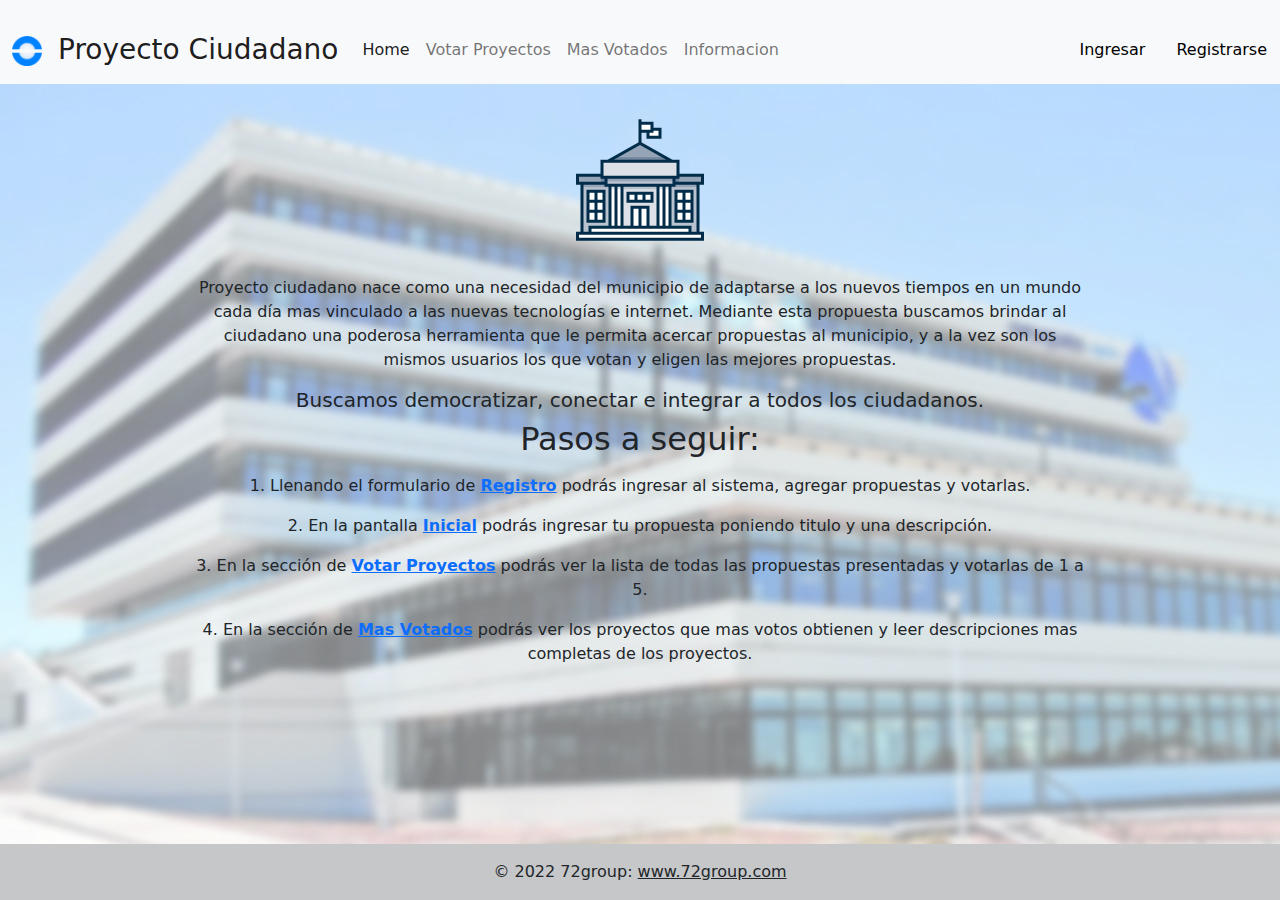
<file: informacion.html>
<!DOCTYPE html>
<html lang="en">
  <head>
    <meta charset="UTF-8">
    <meta http-equiv="X-UA-Compatible" content="IE=edge">
    <meta name="viewport" content="width=device-width, initial-scale=1.0">
    <title>PROYECTO CIUDADANO</title>
    <link rel="stylesheet" href="css/bootstrap.min.css">
    <link rel="stylesheet" href="css/estilo.CSS">
    <link rel="shortcut icon" href="img/favicon.png">
</head>

<body class="d-flex flex-column min-vh-100">

  <header>

    <nav class="navbar bg-light ">
        <div class="container">
         
        </div>
      </nav>



      <nav class="navbar navbar-expand-lg bg-light ">
        <div class="container-fluid">
            <a class="navbar-brand" href="#">
                <img src="img/favicon.png" alt="Bootstrap" width="30" height="30">
              </a>  
          <a class="navbar-brand fs-3" href="#">Proyecto Ciudadano</a>
          <button class="navbar-toggler" type="button" data-bs-toggle="collapse" data-bs-target="#navbarNav" aria-controls="navbarNav" aria-expanded="false" aria-label="Toggle navigation">
            <span class="navbar-toggler-icon"></span>
          </button>
          <div class="collapse navbar-collapse" id="navbarNav">
            <ul class="navbar-nav">
              <li class="nav-item">
                <a class="nav-link active" aria-current="page" href="index.html">Home</a>
              </li>
              <li class="nav-item">
                <a class="nav-link" href="votar.html">Votar Proyectos</a>
              </li>
              <li class="nav-item">
                <a class="nav-link" href="masvotados.html">Mas Votados</a>
              </li>
              <li class="nav-item">
                <a class="nav-link" href="informacion.html">Informacion</a>
              </li>
            </ul>


            <div class="position-absolute top-50 end-0 translate-middle-y">
            <a href="loggin.html"><button type="button" class="btn btn-light">Ingresar</button></a>
            <a href="registrarse.html"><button type="button" class="btn btn-light">Registrarse</button></a>
            </div>




          </div>
        </div>
      </nav>

    </header>



      <div>
        <img src="img/municipalidad.png" id="imagenMuni" >


      </div>


      <section class="parrafo_info">

        <p >
          Proyecto ciudadano nace como una necesidad del municipio de adaptarse a los nuevos tiempos en un mundo cada día mas vinculado a las nuevas tecnologías e internet.
          Mediante esta propuesta buscamos brindar al ciudadano una poderosa herramienta que le permita acercar propuestas al municipio, y a la vez son los mismos usuarios los que votan y eligen las mejores propuestas.  </p>
          <h5>Buscamos democratizar, conectar e integrar a todos los ciudadanos.</h5>
          
          <h2>Pasos a seguir:</h2>
          <p >  
            <p > 1. Llenando el formulario de <a href="registrarse.html"><strong>Registro</strong></a> podrás ingresar al sistema, agregar propuestas y votarlas.</p>
              <p > 2. En la pantalla <a href="index.html"><strong>Inicial</strong></a> podrás ingresar tu propuesta poniendo titulo y una descripción. </p>
                <p > 3. En la sección de <a href="votar.html"><strong>Votar Proyectos</strong></a> podrás ver la lista de todas las propuestas presentadas y votarlas de 1 a 5. </p>
                  <p > 4. En la sección de <a href="masvotados.html"><strong>Mas Votados</strong></a> podrás ver los proyectos que mas votos obtienen y leer descripciones mas completas de los proyectos.</p>

        </p>


      </section>

   







      <footer class="bg-light text-center text-lg-start mt-auto">
        <div class="text-center p-3" style="background-color: rgba(0, 0, 0, 0.2);">
         © 2022 72group:
        <a class="text-dark" href="https://www.ispc.edu.ar/">www.72group.com</a>
</div>       
</footer>




  

     
      <script src="https://cdn.jsdelivr.net/npm/bootstrap@5.2.2/dist/js/bootstrap.bundle.min.js" integrity="sha384-OERcA2EqjJCMA+/3y+gxIOqMEjwtxJY7qPCqsdltbNJuaOe923+mo//f6V8Qbsw3" crossorigin="anonymous"></script>

</body>
</html>
</file>
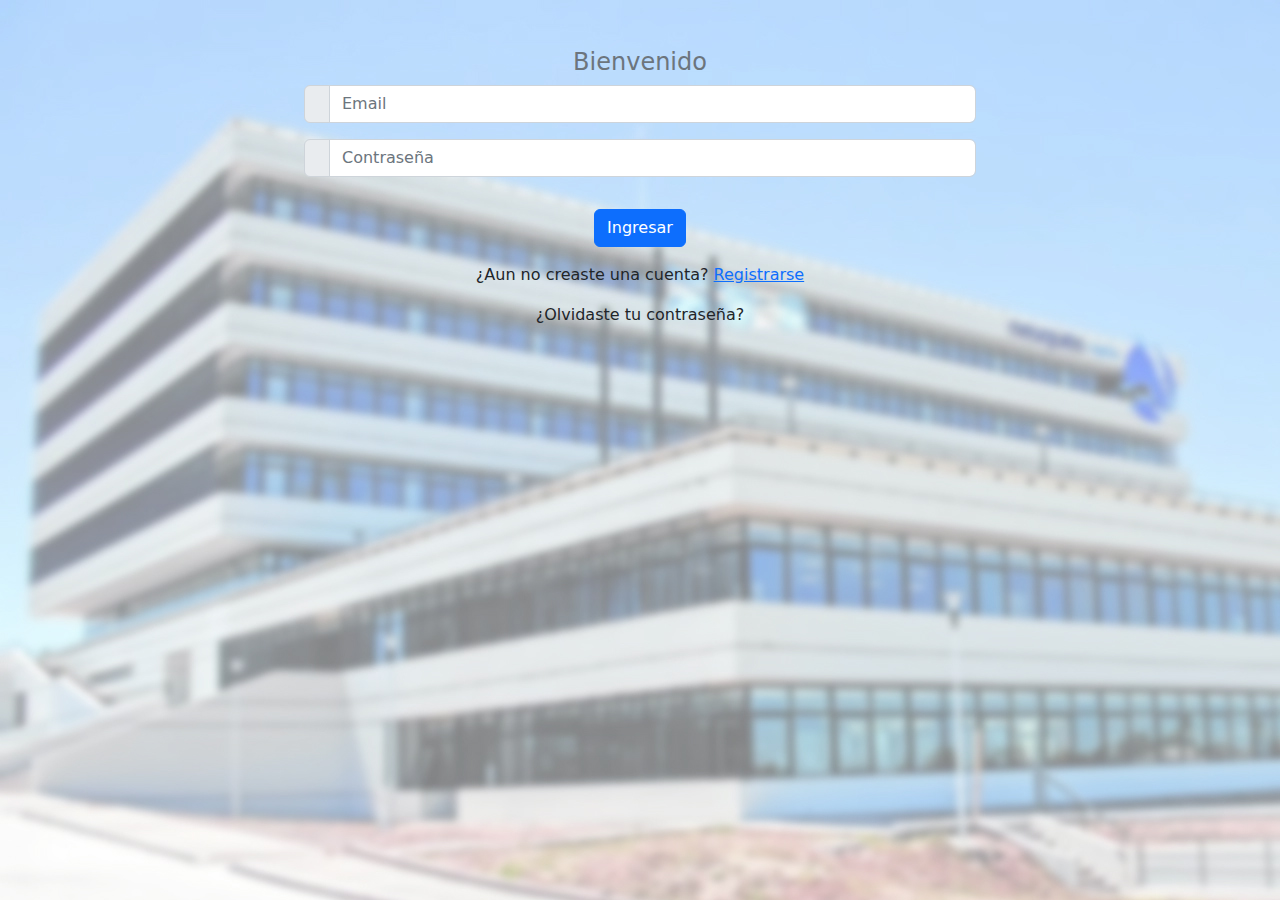
<file: loggin.html>
<!DOCTYPE html>
<html lang="en">
  <head>
    <meta charset="UTF-8">
    <meta http-equiv="X-UA-Compatible" content="IE=edge">
    <meta name="viewport" content="width=device-width, initial-scale=1.0">
    <title>PROYECTO CIUDADANO</title>
    <link rel="stylesheet" href="css/bootstrap.min.css">
    <link rel="stylesheet" href="css/estilo.CSS">
    <link rel="shortcut icon" href="img/favicon.png">
</head>

<body>

  

<section class="mx-auto p-5" style="width: 60% ;" id="seccion-reg" >

    <form class="text-center">
      <div class="text-secondary"><h4>Bienvenido</h4></div>

      <div class="input-group mb-3">
        <span class="input-group-text" id="basic-addon1"></span>
        <input type="email" class="form-control" placeholder="Email" aria-label="Username" aria-describedby="basic-addon1">
      </div>

      <div class="input-group mb-3">
        <span class="input-group-text" id="basic-addon1"></span>
        <input type="password" class="form-control" placeholder="Contraseña" aria-label="Username" aria-describedby="basic-addon1">
      </div>
        <button   type="submit" class="m-3 btn btn-primary text-center" >Ingresar</button>
      </form>

      <p class="text-center">¿Aun no creaste una cuenta? <a href="registrarse.html">Registrarse</a> </P>
      <p class="text-center">¿Olvidaste tu contraseña?</p>
    
    </section>
     
    
</body>
</html>
</file>
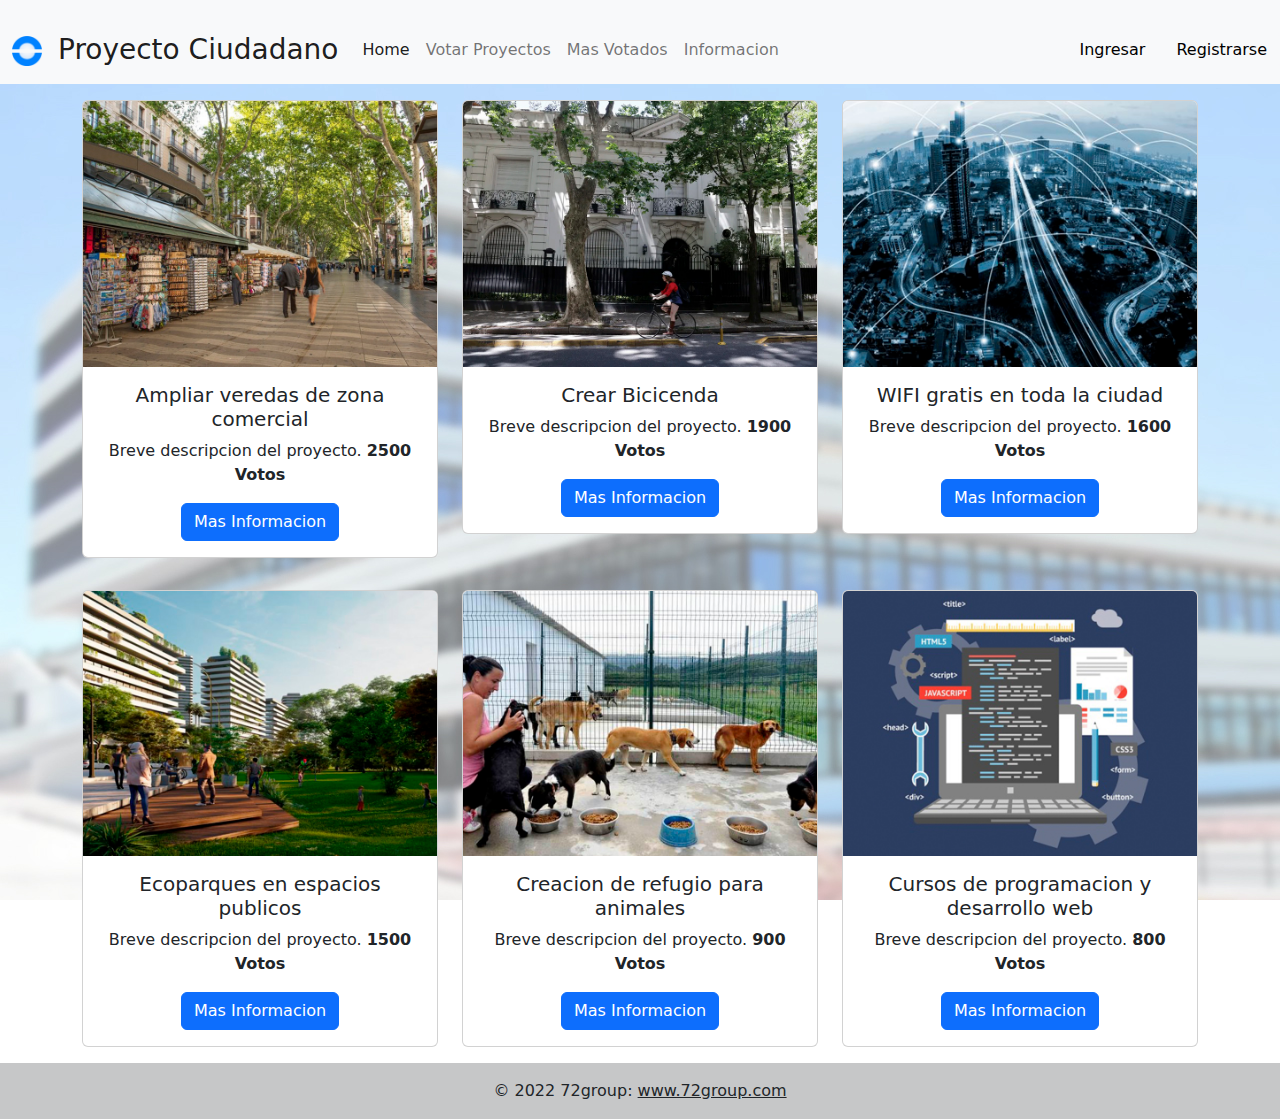
<file: masvotados.html>
<!DOCTYPE html>
<html lang="en">
  <head>
    <meta charset="UTF-8">
    <meta http-equiv="X-UA-Compatible" content="IE=edge">
    <meta name="viewport" content="width=device-width, initial-scale=1.0">
    <title>PROYECTO CIUDADANO</title>
    <link rel="stylesheet" href="css/bootstrap.min.css">
    <link rel="stylesheet" href="css/estilo.CSS">
    <link rel="shortcut icon" href="img/favicon.png">
</head>

<body >

  <header>

    <nav class="navbar bg-light ">
        <div class="container">
         
        </div>
      </nav>



      <nav class="navbar navbar-expand-lg bg-light ">
        <div class="container-fluid">
            <a class="navbar-brand" href="#">
                <img src="img/favicon.png" alt="Bootstrap" width="30" height="30">
              </a>  
          <a class="navbar-brand fs-3" href="#">Proyecto Ciudadano</a>
          <button class="navbar-toggler" type="button" data-bs-toggle="collapse" data-bs-target="#navbarNav" aria-controls="navbarNav" aria-expanded="false" aria-label="Toggle navigation">
            <span class="navbar-toggler-icon"></span>
          </button>
          <div class="collapse navbar-collapse" id="navbarNav">
            <ul class="navbar-nav">
              <li class="nav-item">
                <a class="nav-link active" aria-current="page" href="index.html">Home</a>
              </li>
              <li class="nav-item">
                <a class="nav-link" href="votar.html">Votar Proyectos</a>
              </li>
              <li class="nav-item">
                <a class="nav-link" href="masvotados.html">Mas Votados</a>
              </li>
              <li class="nav-item">
                <a class="nav-link" href="informacion.html">Informacion</a>
              </li>
            </ul>


            <div class="position-absolute top-50 end-0 translate-middle-y">
            <a href="loggin.html"><button type="button" class="btn btn-light">Ingresar</button></a>
            <a href="registrarse.html"><button type="button" class="btn btn-light">Registrarse</button></a>
            </div>




          </div>
        </div>
      </nav>

    </header>

      



    

      <div class="mt-3 container text-center">
        <div class="row">
          <div class="col-sm-4 mb-3">
            <div class="card" >
              <img src="img/comercio.jpg" class="card-img-top" alt="...">
              <div class="card-body">
                <h5 class="card-title">Ampliar veredas de zona comercial</h5>
                <p class="card-text">Breve descripcion del proyecto. <strong>2500 Votos</strong> </p>
                <a href="#" class="btn btn-primary">Mas Informacion</a>
              </div>
            </div>
          </div>
          <div class="col-sm-4 mb-3">
            <div class="card" >
              <img src="img/bicicenda.jpg" class="card-img-top" alt="...">
              <div class="card-body">
                <h5 class="card-title">Crear Bicicenda</h5>
                <p class="card-text">Breve descripcion del proyecto. <strong>1900 Votos</strong></p>
                <a href="#" class="btn btn-primary">Mas Informacion</a>
              </div>
            </div>
          </div>
          <div class="col-sm-4 mb-3">
            <div class="card" >
              <img src="img/wifi.jpg" class="card-img-top" alt="...">
              <div class="card-body">
                <h5 class="card-title">WIFI gratis en toda la ciudad</h5>
                <p class="card-text">Breve descripcion del proyecto. <strong>1600 Votos</strong></p>
                <a href="#" class="btn btn-primary">Mas Informacion</a>
              </div>
            </div>
          </div>
        </div>
      </div>

      <div class="mt-3 container text-center">
        <div class="row">
          <div class="col-sm-4 mb-3">
            <div class="card" >
              <img src="img/ecoparques.jpg" class="card-img-top" alt="...">
              <div class="card-body">
                <h5 class="card-title">Ecoparques en espacios publicos</h5>
                <p class="card-text">Breve descripcion del proyecto. <strong>1500 Votos</strong></p>
                <a href="#" class="btn btn-primary">Mas Informacion</a>
              </div>
            </div>
          </div>
          <div class="col-sm-4 mb-3">
            <div class="card" >
              <img src="img/refugio.jpg" class="card-img-top" alt="...">
              <div class="card-body">
                <h5 class="card-title">Creacion de refugio para animales</h5>
                <p class="card-text">Breve descripcion del proyecto. <strong>900 Votos</strong></p>
                <a href="#" class="btn btn-primary">Mas Informacion</a>
              </div>
            </div>
          </div>
          <div class="col-sm-4 mb-3">
            <div class="card" >
              <img src="img/cursos1.jpg" class="card-img-top" alt="...">
              <div class="card-body">
                <h5 class="card-title">Cursos de programacion y desarrollo web</h5>
                <p class="card-text">Breve descripcion del proyecto. <strong>800 Votos</strong></p>
                <a href="#" class="btn btn-primary">Mas Informacion</a>
              </div>
            </div>
          </div>
        </div>
      </div>






      <footer class="bg-light text-center text-lg-start mt-auto">
        <div class="text-center p-3" style="background-color: rgba(0, 0, 0, 0.2);">
         © 2022 72group:
        <a class="text-dark" href="https://www.ispc.edu.ar/">www.72group.com</a>
</div>       
</footer>




      





   

    


      
     
      <script src="https://cdn.jsdelivr.net/npm/bootstrap@5.2.2/dist/js/bootstrap.bundle.min.js" integrity="sha384-OERcA2EqjJCMA+/3y+gxIOqMEjwtxJY7qPCqsdltbNJuaOe923+mo//f6V8Qbsw3" crossorigin="anonymous"></script>  
</body>
</html>
</file>
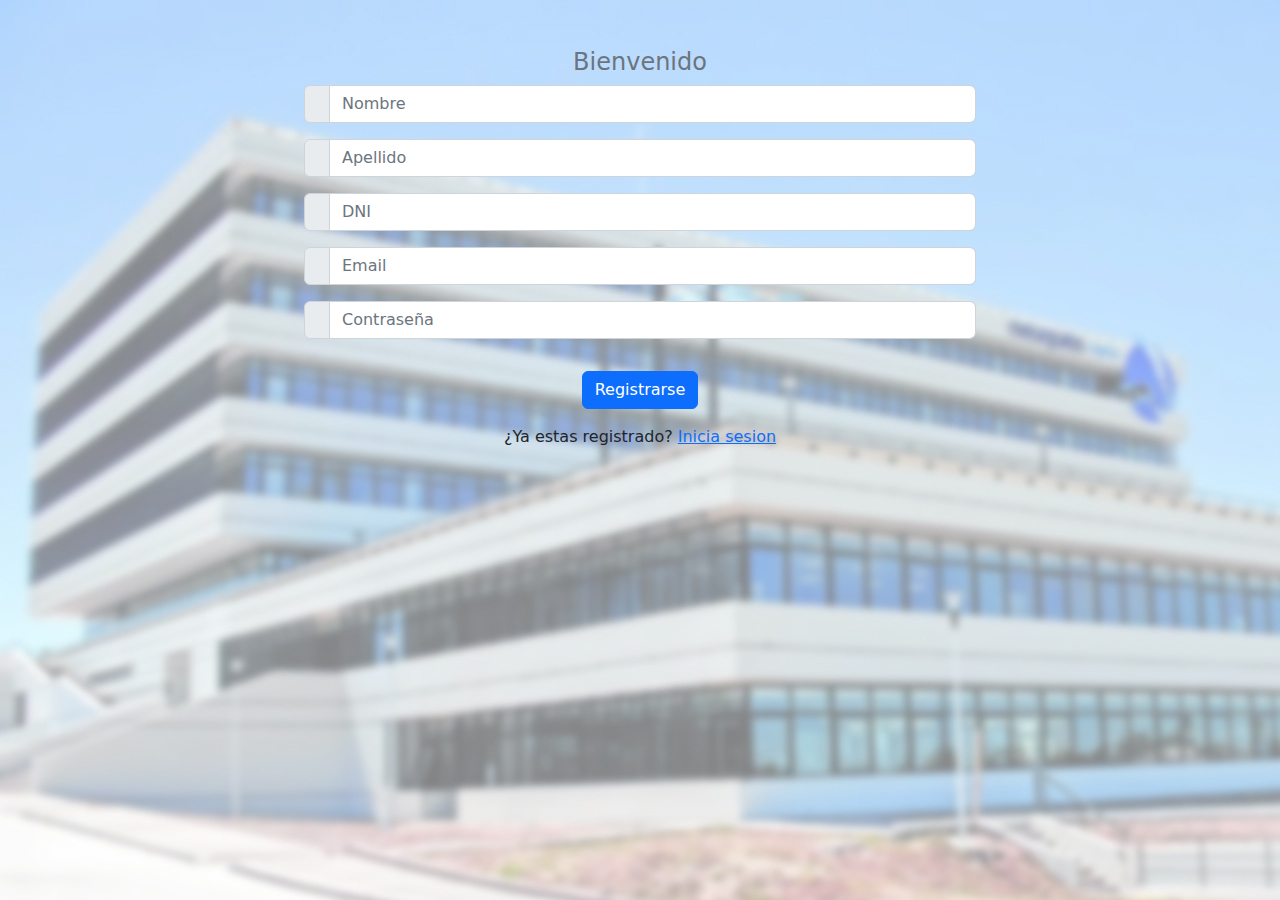
<file: registrarse.html>
<!DOCTYPE html>
<html lang="en">
  <head>
    <meta charset="UTF-8">
    <meta http-equiv="X-UA-Compatible" content="IE=edge">
    <meta name="viewport" content="width=device-width, initial-scale=1.0">
    <title>PROYECTO CIUDADANO</title>
    <link rel="stylesheet" href="css/bootstrap.min.css">
    <link rel="stylesheet" href="css/estilo.CSS">
    <link rel="shortcut icon" href="img/favicon.png">
</head>

<body>

  

<section  class="mx-auto p-5" style="width: 60% ;">



    <form class="text-center">
      <div class="text-secondary"><h4>Bienvenido</h4></div>
        <div class="input-group mb-3">
            <span class="input-group-text" id="basic-addon1"></span>
            <input type="text" class="form-control" placeholder="Nombre" aria-label="Username" aria-describedby="basic-addon1">
          </div>

          <div class="input-group mb-3">
            <span class="input-group-text" id="basic-addon1"></span>
            <input type="text" class="form-control" placeholder="Apellido" aria-label="Username" aria-describedby="basic-addon1">
          </div>
          
          <div class="input-group mb-3">
            <span class="input-group-text" id="basic-addon1"></span>
            <input type="number" class="form-control" placeholder="DNI" aria-label="Username" aria-describedby="basic-addon1">
          </div>

          <div class="input-group mb-3">
            <span class="input-group-text" id="basic-addon1"></span>
            <input type="email" class="form-control" placeholder="Email" aria-label="Username" aria-describedby="basic-addon1">
          </div>

          <div class="input-group mb-3">
            <span class="input-group-text" id="basic-addon1"></span>
            <input type="password" class="form-control" placeholder="Contraseña" aria-label="Username" aria-describedby="basic-addon1">
          </div>

      
        
        <button type="submit" class="m-3 btn btn-primary ">Registrarse</button>
        <p>¿Ya estas registrado? <a href="loggin.html">Inicia sesion</a></p>
      </form>
    
    </section>
     
    
</body>
</html>
</file>
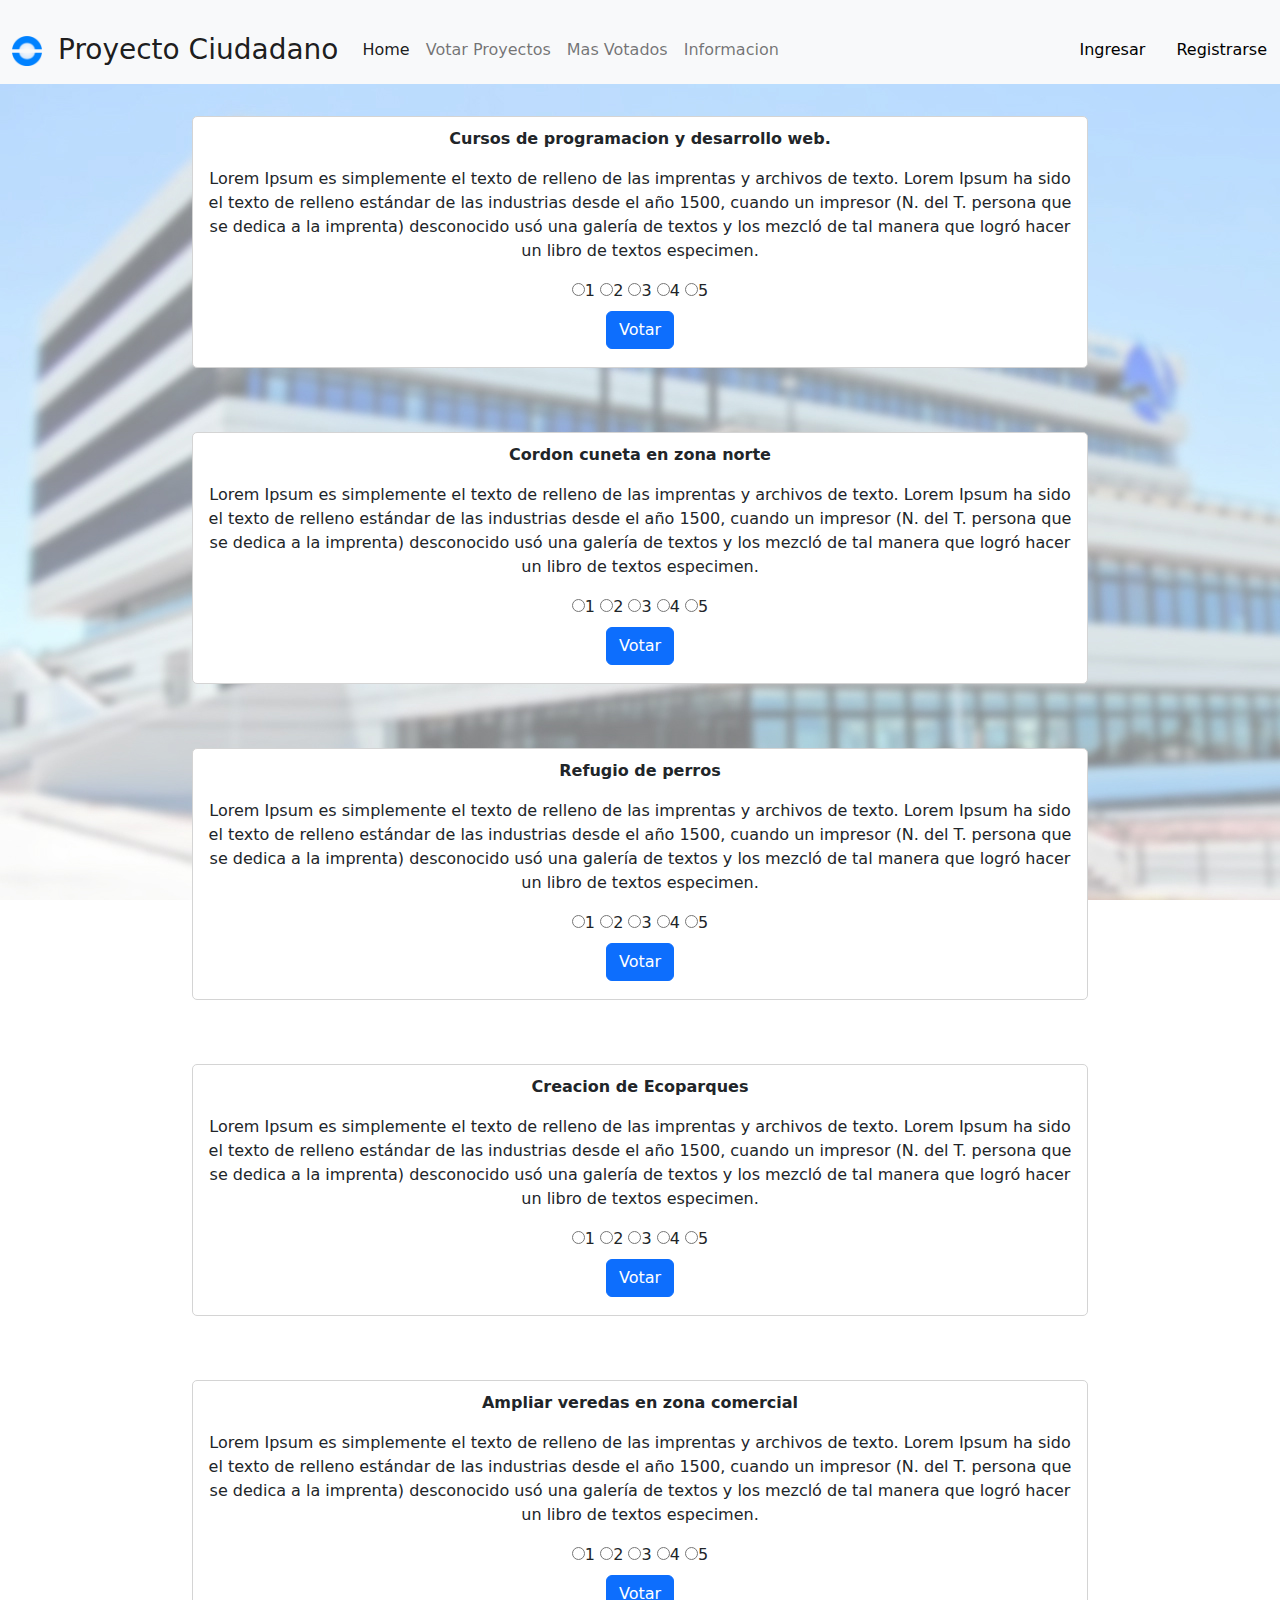
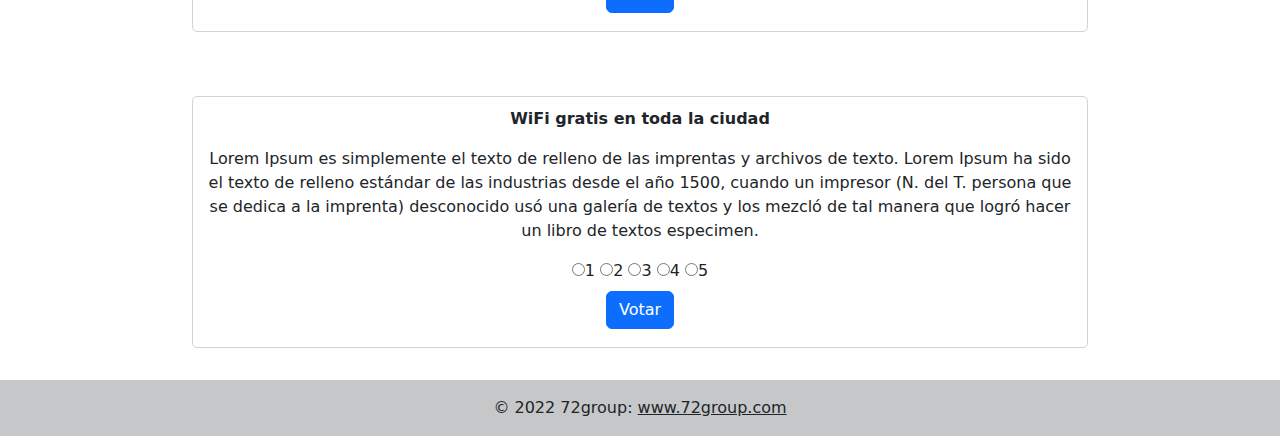
<file: votar.html>
<!DOCTYPE html>
<html lang="en">
  <head>
    <meta charset="UTF-8">
    <meta http-equiv="X-UA-Compatible" content="IE=edge">
    <meta name="viewport" content="width=device-width, initial-scale=1.0">
    <title>PROYECTO CIUDADANO</title>
    <link rel="stylesheet" href="css/bootstrap.min.css">
    <link rel="stylesheet" href="css/estilo.CSS">
    <link rel="shortcut icon" href="img/favicon.png">
</head>

<body class="d-flex flex-column min-vh-100">


  <header>

    <nav class="navbar bg-light ">
        <div class="container">
         
        </div>
      </nav>



      <nav class="navbar navbar-expand-lg bg-light ">
        <div class="container-fluid">
            <a class="navbar-brand" href="#">
                <img src="img/favicon.png" alt="Bootstrap" width="30" height="30">
              </a>  
          <a class="navbar-brand fs-3" href="#">Proyecto Ciudadano</a>
          <button class="navbar-toggler" type="button" data-bs-toggle="collapse" data-bs-target="#navbarNav" aria-controls="navbarNav" aria-expanded="false" aria-label="Toggle navigation">
            <span class="navbar-toggler-icon"></span>
          </button>
          <div class="collapse navbar-collapse" id="navbarNav">
            <ul class="navbar-nav">
              <li class="nav-item">
                <a class="nav-link active" aria-current="page" href="index.html">Home</a>
              </li>
              <li class="nav-item">
                <a class="nav-link" href="votar.html">Votar Proyectos</a>
              </li>
              <li class="nav-item">
                <a class="nav-link" href="masvotados.html">Mas Votados</a>
              </li>
              <li class="nav-item">
                <a class="nav-link" href="informacion.html">Informacion</a>
              </li>
            </ul>


            <div class="position-absolute top-50 end-0 translate-middle-y">
            <a href="loggin.html"><button type="button" class="btn btn-light">Ingresar</button></a>
            <a href="registrarse.html"><button type="button" class="btn btn-light">Registrarse</button></a>
            </div>




          </div>
        </div>
      </nav>

    </header>







</article>

<article class="cajaproyecto">
    <p class="titulopro1"><strong>Cursos de programacion y desarrollo web.</strong></p>
    <p>Lorem Ipsum es simplemente el texto de relleno de las imprentas y archivos de texto. 
        Lorem Ipsum ha sido el texto de relleno estándar de las industrias desde el año 1500, 
        cuando un impresor (N. del T. persona que se dedica a la imprenta) 
        desconocido usó una galería de textos y los mezcló de tal manera que
         logró hacer un libro de textos especimen. </p>

    <form>
        <input type="radio" name="voto" value="1 voto" id="1 voto"><label for="1 voto">1</label>
        <input type="radio" name="voto" value="1 voto" id="2 voto"><label for="2 voto">2</label>
        <input type="radio" name="voto" value="1 voto" id="3 voto"><label for="3 voto">3</label>
        <input type="radio" name="voto" value="1 voto" id="4 voto"><label for="4 voto">4</label>
        <input type="radio" name="voto" value="1 voto" id="5 voto"><label for="5 voto">5</label>

    </form>
    <form>
        <input class="btn btn-primary m-2" type="button" value="Votar">
    </form>

</article>

<article class="cajaproyecto">
    <p class="titulopro1"><strong>Cordon cuneta en zona norte</strong></p>
    <p>Lorem Ipsum es simplemente el texto de relleno de las imprentas y archivos de texto. 
        Lorem Ipsum ha sido el texto de relleno estándar de las industrias desde el año 1500, 
        cuando un impresor (N. del T. persona que se dedica a la imprenta) 
        desconocido usó una galería de textos y los mezcló de tal manera que
         logró hacer un libro de textos especimen. </p>

    <form>
        <input type="radio" name="voto" value="1 voto" id="1 voto"><label for="1 voto">1</label>
        <input type="radio" name="voto" value="1 voto" id="2 voto"><label for="2 voto">2</label>
        <input type="radio" name="voto" value="1 voto" id="3 voto"><label for="3 voto">3</label>
        <input type="radio" name="voto" value="1 voto" id="4 voto"><label for="4 voto">4</label>
        <input type="radio" name="voto" value="1 voto" id="5 voto"><label for="5 voto">5</label>

    </form>
    <form>
        <input class="btn btn-primary m-2" type="button" value="Votar">
    </form>

</article>

<article class="cajaproyecto">
    <p class="titulopro1"><strong>Refugio de perros</strong></p>
    <p>Lorem Ipsum es simplemente el texto de relleno de las imprentas y archivos de texto. 
        Lorem Ipsum ha sido el texto de relleno estándar de las industrias desde el año 1500, 
        cuando un impresor (N. del T. persona que se dedica a la imprenta) 
        desconocido usó una galería de textos y los mezcló de tal manera que
         logró hacer un libro de textos especimen. </p>

    <form>
        <input type="radio" name="voto" value="1 voto" id="1 voto"><label for="1 voto">1</label>
        <input type="radio" name="voto" value="1 voto" id="2 voto"><label for="2 voto">2</label>
        <input type="radio" name="voto" value="1 voto" id="3 voto"><label for="3 voto">3</label>
        <input type="radio" name="voto" value="1 voto" id="4 voto"><label for="4 voto">4</label>
        <input type="radio" name="voto" value="1 voto" id="5 voto"><label for="5 voto">5</label>

    </form>
    <form>
        <input class="btn btn-primary m-2" type="button" value="Votar">
    </form>

</article>

<article class="cajaproyecto">
  <p class="titulopro1"><strong>Creacion de Ecoparques</strong></p>
  <p>Lorem Ipsum es simplemente el texto de relleno de las imprentas y archivos de texto. 
      Lorem Ipsum ha sido el texto de relleno estándar de las industrias desde el año 1500, 
      cuando un impresor (N. del T. persona que se dedica a la imprenta) 
      desconocido usó una galería de textos y los mezcló de tal manera que
       logró hacer un libro de textos especimen. </p>

  <form>
      <input type="radio" name="voto" value="1 voto" id="1 voto"><label for="1 voto">1</label>
      <input type="radio" name="voto" value="1 voto" id="2 voto"><label for="2 voto">2</label>
      <input type="radio" name="voto" value="1 voto" id="3 voto"><label for="3 voto">3</label>
      <input type="radio" name="voto" value="1 voto" id="4 voto"><label for="4 voto">4</label>
      <input type="radio" name="voto" value="1 voto" id="5 voto"><label for="5 voto">5</label>

  </form>
  <form>
      <input class="btn btn-primary m-2" type="button" value="Votar">
  </form>

</article>

<article class="cajaproyecto">
  <p class="titulopro1"><strong>Ampliar veredas en zona comercial</strong></p>
  <p>Lorem Ipsum es simplemente el texto de relleno de las imprentas y archivos de texto. 
      Lorem Ipsum ha sido el texto de relleno estándar de las industrias desde el año 1500, 
      cuando un impresor (N. del T. persona que se dedica a la imprenta) 
      desconocido usó una galería de textos y los mezcló de tal manera que
       logró hacer un libro de textos especimen. </p>

  <form>
      <input type="radio" name="voto" value="1 voto" id="1 voto"><label for="1 voto">1</label>
      <input type="radio" name="voto" value="1 voto" id="2 voto"><label for="2 voto">2</label>
      <input type="radio" name="voto" value="1 voto" id="3 voto"><label for="3 voto">3</label>
      <input type="radio" name="voto" value="1 voto" id="4 voto"><label for="4 voto">4</label>
      <input type="radio" name="voto" value="1 voto" id="5 voto"><label for="5 voto">5</label>

  </form>
  <form>
      <input class="btn btn-primary m-2" type="button" value="Votar">
  </form>

</article>

<article class="cajaproyecto">
  <p class="titulopro1"><strong>WiFi gratis en toda la ciudad</strong></p>
  <p>Lorem Ipsum es simplemente el texto de relleno de las imprentas y archivos de texto. 
      Lorem Ipsum ha sido el texto de relleno estándar de las industrias desde el año 1500, 
      cuando un impresor (N. del T. persona que se dedica a la imprenta) 
      desconocido usó una galería de textos y los mezcló de tal manera que
       logró hacer un libro de textos especimen. </p>

  <form>
      <input type="radio" name="voto" value="1 voto" id="1 voto"><label for="1 voto">1</label>
      <input type="radio" name="voto" value="1 voto" id="2 voto"><label for="2 voto">2</label>
      <input type="radio" name="voto" value="1 voto" id="3 voto"><label for="3 voto">3</label>
      <input type="radio" name="voto" value="1 voto" id="4 voto"><label for="4 voto">4</label>
      <input type="radio" name="voto" value="1 voto" id="5 voto"><label for="5 voto">5</label>

  </form>
  <form>
      <input class="btn btn-primary m-2" type="button" value="Votar">
  </form>

</article>


<footer class="bg-light text-center text-lg-start mt-auto">
  <div class="text-center p-3" style="background-color: rgba(0, 0, 0, 0.2);">
   © 2022 72group:
  <a class="text-dark" href="https://www.ispc.edu.ar/">www.72group.com</a>
</div>       
</footer>



<script src="https://cdn.jsdelivr.net/npm/bootstrap@5.2.2/dist/js/bootstrap.bundle.min.js" integrity="sha384-OERcA2EqjJCMA+/3y+gxIOqMEjwtxJY7qPCqsdltbNJuaOe923+mo//f6V8Qbsw3" crossorigin="anonymous"></script>
</body>
</html>
</file>
<file: css/estilo.CSS>
body{background-image: url(../img/fondo.jpg);background-attachment: fixed;}

#botonAA{box-shadow:0px 0px 18px #585858;}

.cajaproyecto{text-align: center;
    margin:auto ;width: 70%;border-style: solid;
    margin-top: 2em;margin-bottom: 2em;
    border-color: #d4d4d4;border-width: 1px;border-radius: 5px;padding: 10px;background-color: rgb(255, 255, 255);}

.parrafo_info{width: 70%;text-align: center;margin:auto; margin-top: 2em; }

#imagenMuni{width: 10%; display: flex; margin: auto; margin-top: 2em;}
</file>
